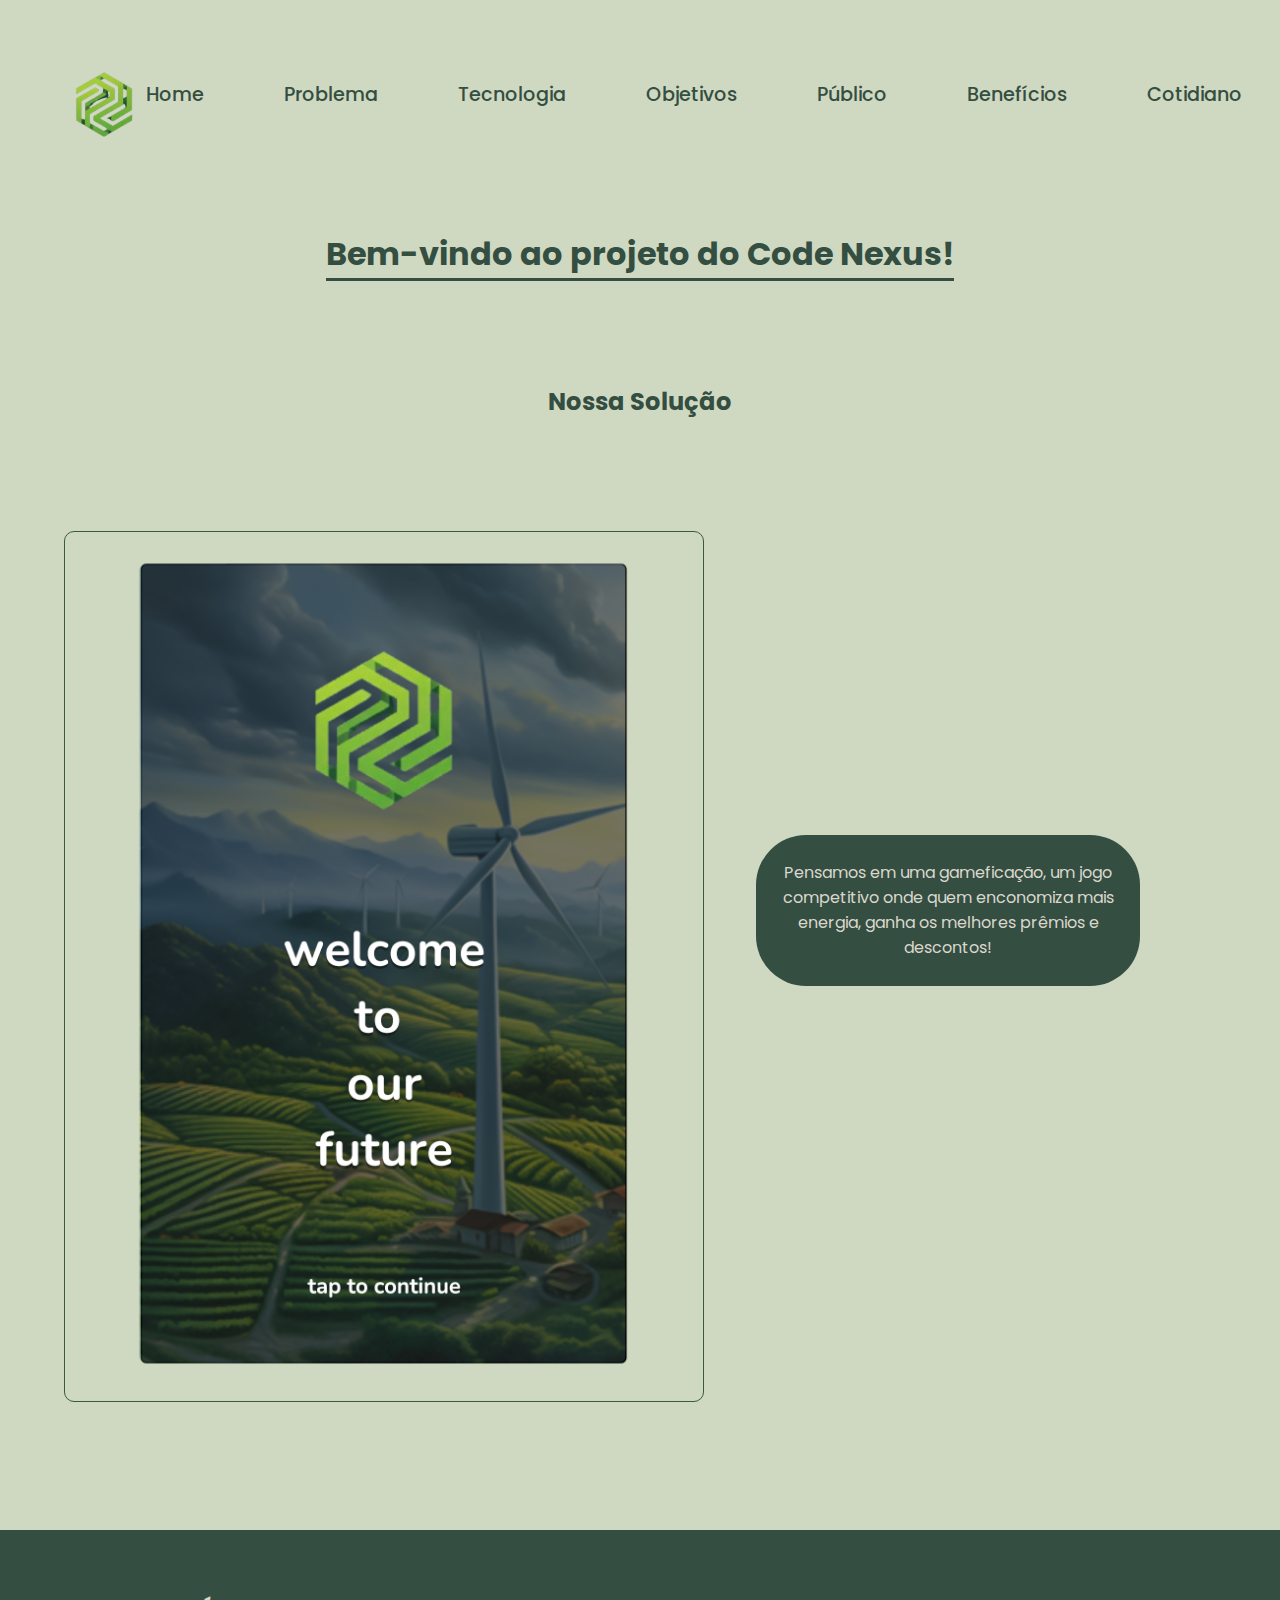
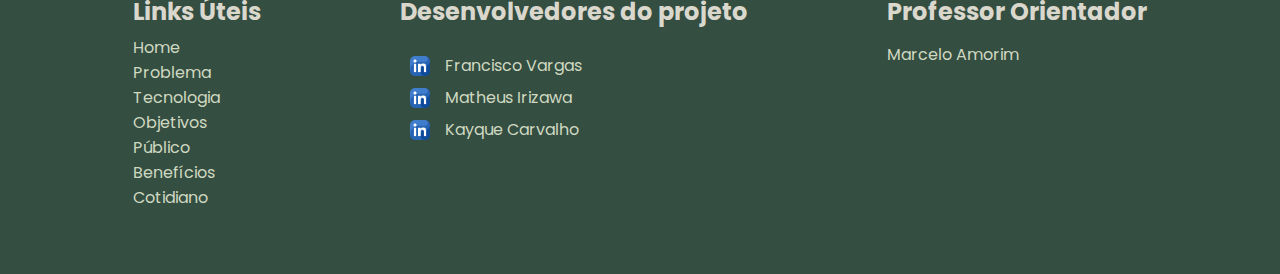
<file: index.html>
<!DOCTYPE html>
<html lang="pt-br">
<head>
    <meta charset="UTF-8">
    <meta name="viewport" content="width=device-width, initial-scale=1.0">
    <title>Global Solution | Front End</title>
    <!--chamando CSS externo-->
    <link rel="stylesheet" href="./src/css/style.css">
    <!--adicionando o logo na aba do site-->
    <link rel="shortcut icon" href="./src/assets/logo-verde-cnxs.png">
    <!--importando fonte, google fonts-->
    <link rel="preconnect" href="https://fonts.googleapis.com">
    <link rel="preconnect" href="https://fonts.gstatic.com" crossorigin>
    <link href="https://fonts.googleapis.com/css2?family=Poppins:ital,wght@0,100;0,200;0,300;0,400;0,500;0,600;0,700;0,800;0,900;1,100;1,200;1,300;1,400;1,500;1,600;1,700;1,800;1,900&display=swap" rel="stylesheet">
</head>
<body>
    <header>
        <img src="./src/assets/logo-verde-cnxs.png" alt="logo-da-equipe">
        <nav>
            <ul>
                <li><a href="./index.html">Home</a></li>
                <li><a href="./problema.html">Problema</a></li>
                <li><a href="./tecnologia.html">Tecnologia</a></li>
                <li><a href="./objetivos.html">Objetivos</a></li>
                <li><a href="./publico.html">Público</a></li>
                <li><a href="./beneficios.html">Benefícios</a></li>
                <li><a href="./cotidiano.html">Cotidiano</a></li>
            </ul>
        </nav>
    </header>

    <section class="section-principal">

        <div class="container-title">
            <h1>Bem-vindo ao projeto do Code Nexus!</h1>
        </div>

        <h2 class="title-sections">Nossa Solução</h2>

        <div class="container-b1">
            <div class="slideShow img-spl">
                <img id="image" alt="slideShow-das-telas"/>
            </div>
            <p>Pensamos em uma gameficação, um jogo competitivo onde quem enconomiza mais energia, ganha os melhores prêmios e descontos!</p>
        </div>

    </section>

    <footer class="rodape">
        <div class="c-left">
            <h2 id="title-left">Links Úteis</h2>
            <ul>
                <li><a href="./index.html">Home</a></li>
                <li><a href="./problema.html">Problema</a></li>
                <li><a href="./tecnologia.html">Tecnologia</a></li>
                <li><a href="./objetivos.html">Objetivos</a></li>
                <li><a href="./publico.html">Público</a></li>
                <li><a href="./beneficios.html">Benefícios</a></li>
                <li><a href="./cotidiano.html">Cotidiano</a></li>
            </ul>
        </div>
        <div class="c-right">
            <h2 id="title-right">Desenvolvedores do projeto</h2>
            <ul>
                <li><a href="https://www.linkedin.com/in/franciscovargas7/"><img src="./src/assets/linkedin.png"></a><a>Francisco Vargas</a></li>
                <li><a href="https://www.linkedin.com/in/"><img src="./src/assets/linkedin.png"></a><a>Matheus Irizawa</a></li>
                <li><a href="https://www.linkedin.com/in/kayque-carvalho-49a190283/"><img src="./src/assets/linkedin.png"></a><a>Kayque Carvalho</a></li>
            </ul>
        </div>
        <div class="c-mid">
            <h2>Professor Orientador</h2>
            <ul>
                <li><a>Marcelo Amorim</a></li>
            </ul>
        </div>
    </footer>

    <!--chamando o script externo-->
    <script src="./src/js/script.js"></script>
</body>
</html>
</file>
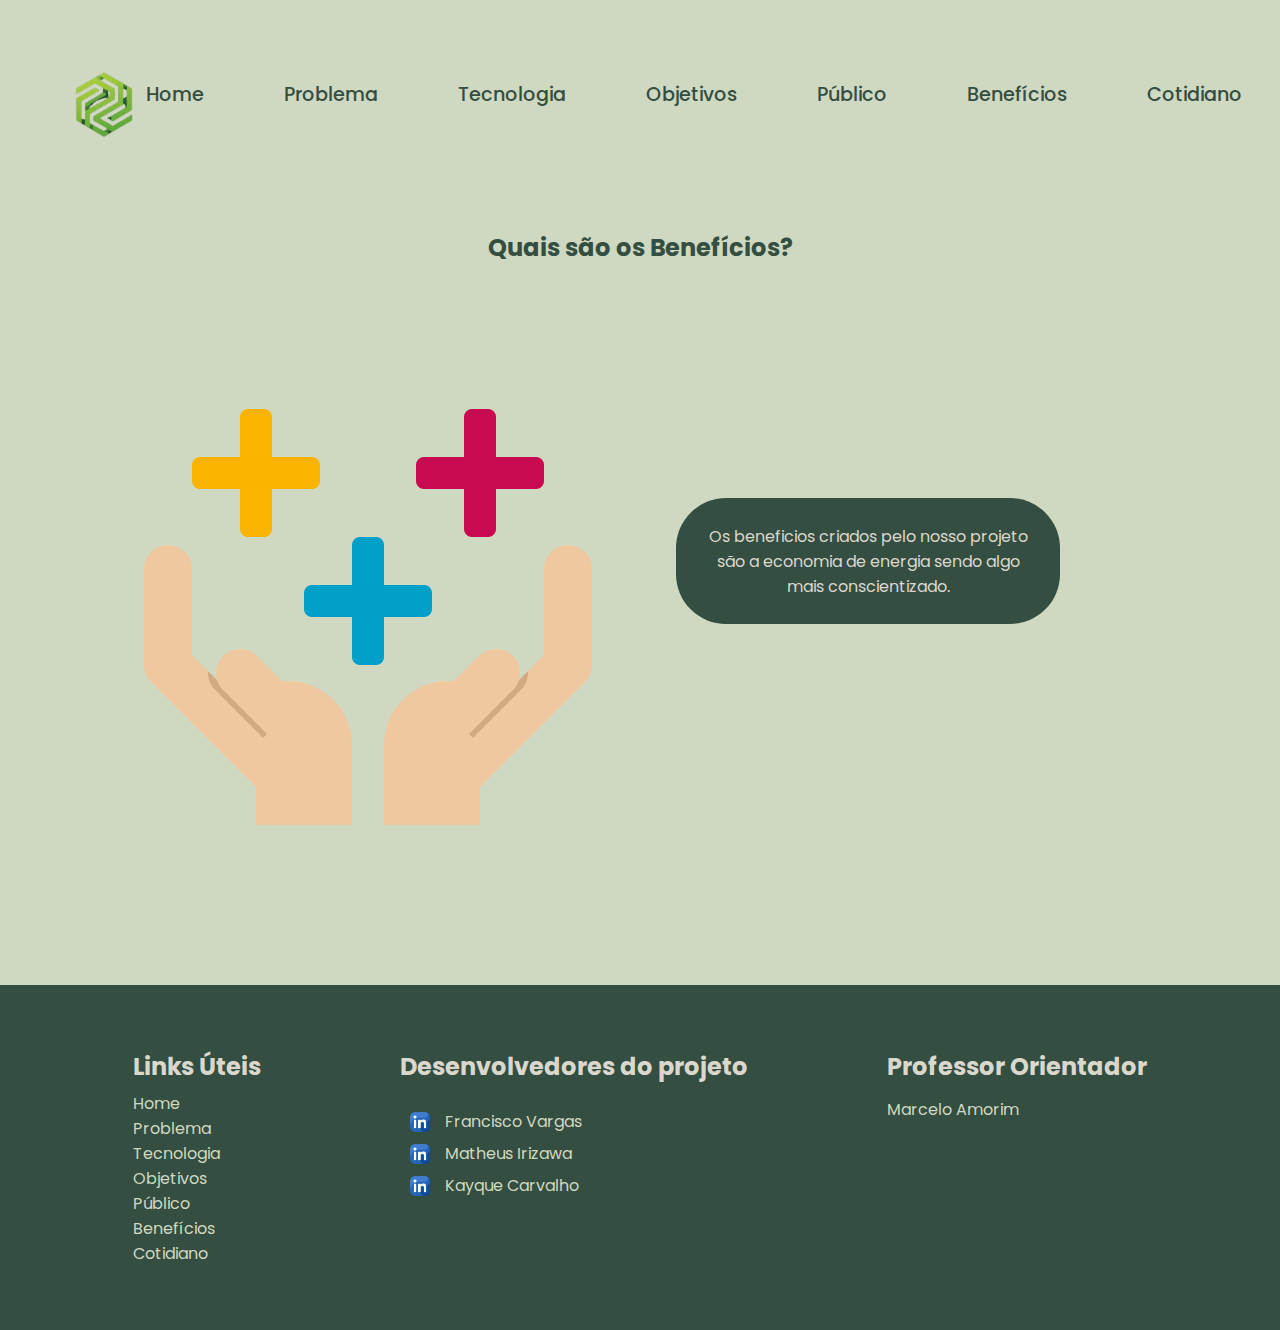
<file: beneficios.html>
<!DOCTYPE html>
<html lang="pt-br">
<head>
    <meta charset="UTF-8">
    <meta name="viewport" content="width=device-width, initial-scale=1.0">
    <title>Benefícios | Code Nexus</title>
    <link rel="stylesheet" href="./src/css/style.css">
    <!--adicionando o logo na aba do site-->
    <link rel="shortcut icon" href="./src/assets/logo-verde-cnxs.png">
    <!--importando fonte, google fonts-->
    <link rel="preconnect" href="https://fonts.googleapis.com">
    <link rel="preconnect" href="https://fonts.gstatic.com" crossorigin>
    <link href="https://fonts.googleapis.com/css2?family=Poppins:ital,wght@0,100;0,200;0,300;0,400;0,500;0,600;0,700;0,800;0,900;1,100;1,200;1,300;1,400;1,500;1,600;1,700;1,800;1,900&display=swap" rel="stylesheet">
</head>
<body>
    <header>
        <img src="./src/assets/logo-verde-cnxs.png" alt="logo-da-equipe">
        <nav>
            <ul>
                <li><a href="./index.html">Home</a></li>
                <li><a href="./problema.html">Problema</a></li>
                <li><a href="./tecnologia.html">Tecnologia</a></li>
                <li><a href="./objetivos.html">Objetivos</a></li>
                <li><a href="./publico.html">Público</a></li>
                <li><a href="./beneficios.html">Benefícios</a></li>
                <li><a href="./cotidiano.html">Cotidiano</a></li>
            </ul>
        </nav>
    </header>
    <h2 class="title-sections">Quais são os Benefícios?</h2>

    <div class="container-b1">
        <img src="./src/assets/img8.png" class="img-icon" alt="img-beneficios">
        <p>Os beneficios criados pelo nosso projeto são a economia de energia sendo algo mais conscientizado.</p>
    </div>

    <footer class="rodape">
        <div class="c-left">
            <h2 id="title-left">Links Úteis</h2>
            <ul>
                <li><a href="./index.html">Home</a></li>
                <li><a href="./problema.html">Problema</a></li>
                <li><a href="./tecnologia.html">Tecnologia</a></li>
                <li><a href="./objetivos.html">Objetivos</a></li>
                <li><a href="./publico.html">Público</a></li>
                <li><a href="./beneficios.html">Benefícios</a></li>
                <li><a href="./cotidiano.html">Cotidiano</a></li>
            </ul>
        </div>
        <div class="c-right">
            <h2 id="title-right">Desenvolvedores do projeto</h2>
            <ul>
                <li><a href="https://www.linkedin.com/in/franciscovargas7/"><img src="./src/assets/linkedin.png"></a><a>Francisco Vargas</a></li>
                <li><a href="https://www.linkedin.com/in/"><img src="./src/assets/linkedin.png"></a><a>Matheus Irizawa</a></li>
                <li><a href="https://www.linkedin.com/in/kayque-carvalho-49a190283/"><img src="./src/assets/linkedin.png"></a><a>Kayque Carvalho</a></li>
            </ul>
        </div>
        <div class="c-mid">
            <h2>Professor Orientador</h2>
            <ul>
                <li><a>Marcelo Amorim</a></li>
            </ul>
        </div>
    </footer>
</body> 
</html>
</file>
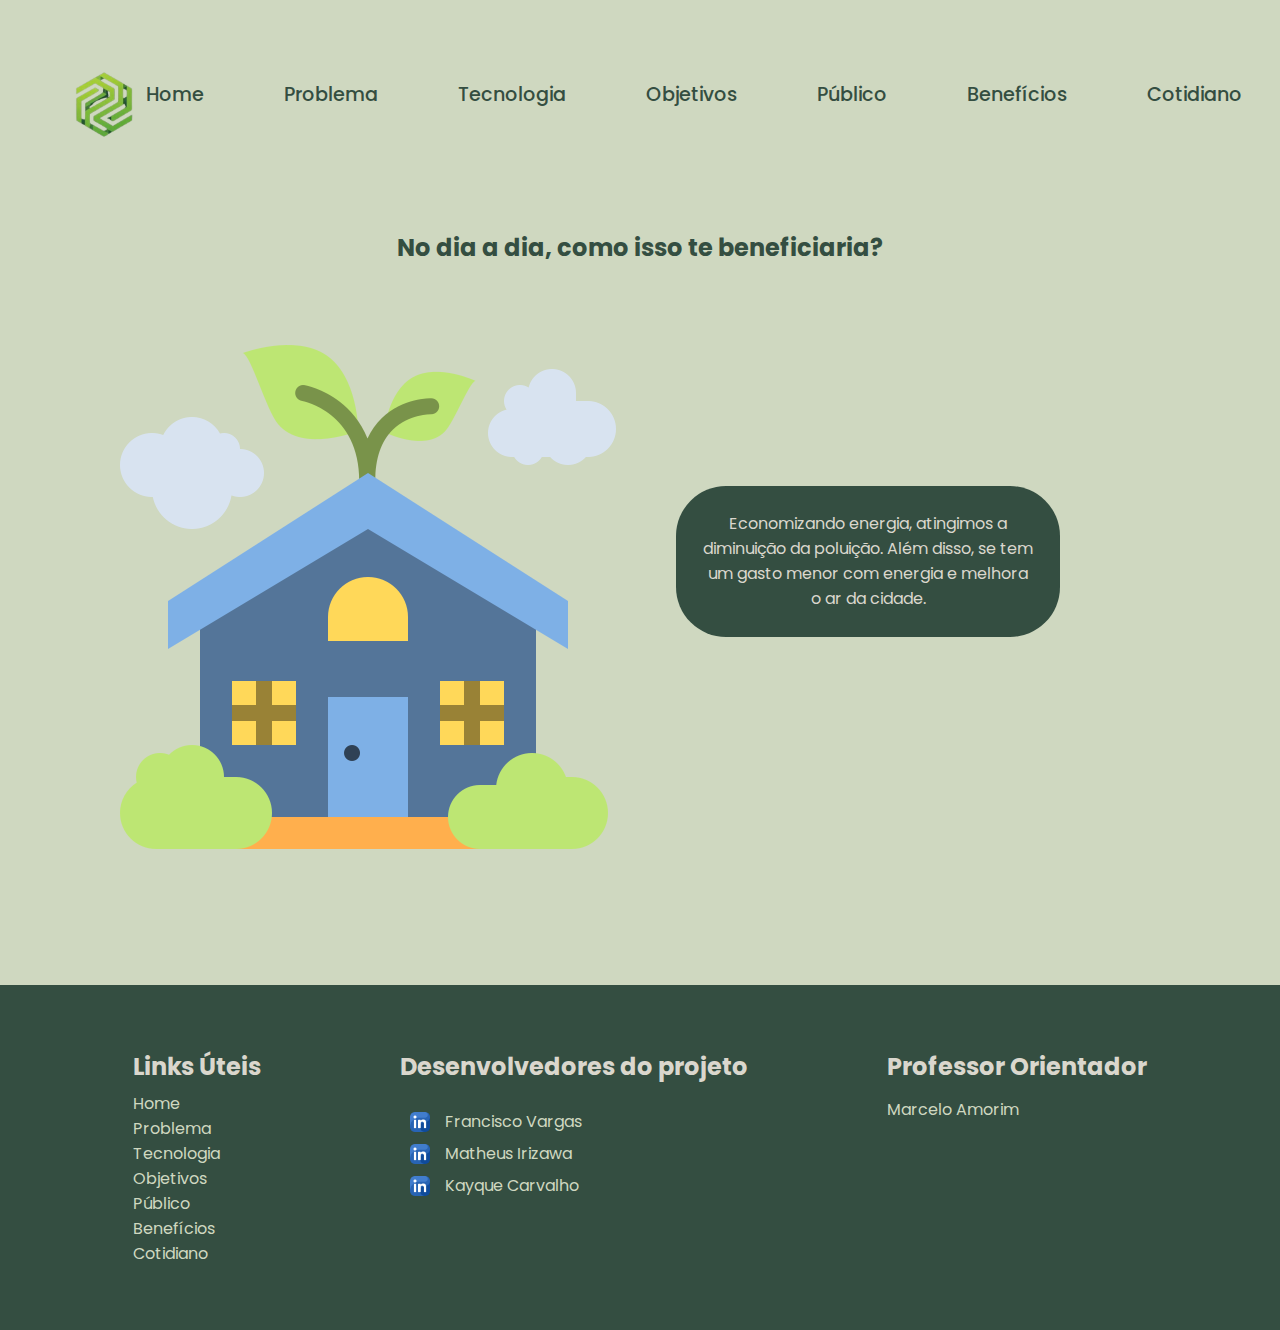
<file: cotidiano.html>
<!DOCTYPE html>
<html lang="pt-br">
<head>
    <meta charset="UTF-8">
    <meta name="viewport" content="width=device-width, initial-scale=1.0">
    <title>Cotidiano | Code Nexus</title>
    <link rel="stylesheet" href="./src/css/style.css">
    <!--adicionando o logo na aba do site-->
    <link rel="shortcut icon" href="./src/assets/logo-verde-cnxs.png">
    <!--importando fonte, google fonts-->
    <link rel="preconnect" href="https://fonts.googleapis.com">
    <link rel="preconnect" href="https://fonts.gstatic.com" crossorigin>
    <link href="https://fonts.googleapis.com/css2?family=Poppins:ital,wght@0,100;0,200;0,300;0,400;0,500;0,600;0,700;0,800;0,900;1,100;1,200;1,300;1,400;1,500;1,600;1,700;1,800;1,900&display=swap" rel="stylesheet">
</head>
<body>
    <header>
        <img src="./src/assets/logo-verde-cnxs.png" alt="logo-da-equipe">
        <nav>
            <ul>
                <li><a href="./index.html">Home</a></li>
                <li><a href="./problema.html">Problema</a></li>
                <li><a href="./tecnologia.html">Tecnologia</a></li>
                <li><a href="./objetivos.html">Objetivos</a></li>
                <li><a href="./publico.html">Público</a></li>
                <li><a href="./beneficios.html">Benefícios</a></li>
                <li><a href="./cotidiano.html">Cotidiano</a></li>
            </ul>
        </nav>
    </header>
    <h2 class="title-sections">No dia a dia, como isso te beneficiaria?</h2>

    <div class="container-b1">
        <img src="./src/assets/img7.png" class="img-icon" alt="imagem-dia-a-dia">
        <p>Economizando energia, atingimos a diminuição da poluição. Além disso, se tem um gasto menor com energia e melhora o ar da cidade.</p>
    </div>

    <footer class="rodape">
        <div class="c-left">
            <h2 id="title-left">Links Úteis</h2>
            <ul>
                <li><a href="./index.html">Home</a></li>
                <li><a href="./problema.html">Problema</a></li>
                <li><a href="./tecnologia.html">Tecnologia</a></li>
                <li><a href="./objetivos.html">Objetivos</a></li>
                <li><a href="./publico.html">Público</a></li>
                <li><a href="./beneficios.html">Benefícios</a></li>
                <li><a href="./cotidiano.html">Cotidiano</a></li>
            </ul>
        </div>
        <div class="c-right">
            <h2 id="title-right">Desenvolvedores do projeto</h2>
            <ul>
                <li><a href="https://www.linkedin.com/in/franciscovargas7/"><img src="./src/assets/linkedin.png"></a><a>Francisco Vargas</a></li>
                <li><a href="https://www.linkedin.com/in/"><img src="./src/assets/linkedin.png"></a><a>Matheus Irizawa</a></li>
                <li><a href="https://www.linkedin.com/in/kayque-carvalho-49a190283/"><img src="./src/assets/linkedin.png"></a><a>Kayque Carvalho</a></li>
            </ul>
        </div>
        <div class="c-mid">
            <h2>Professor Orientador</h2>
            <ul>
                <li><a>Marcelo Amorim</a></li>
            </ul>
        </div>
    </footer>
</body>
</html>
</file>
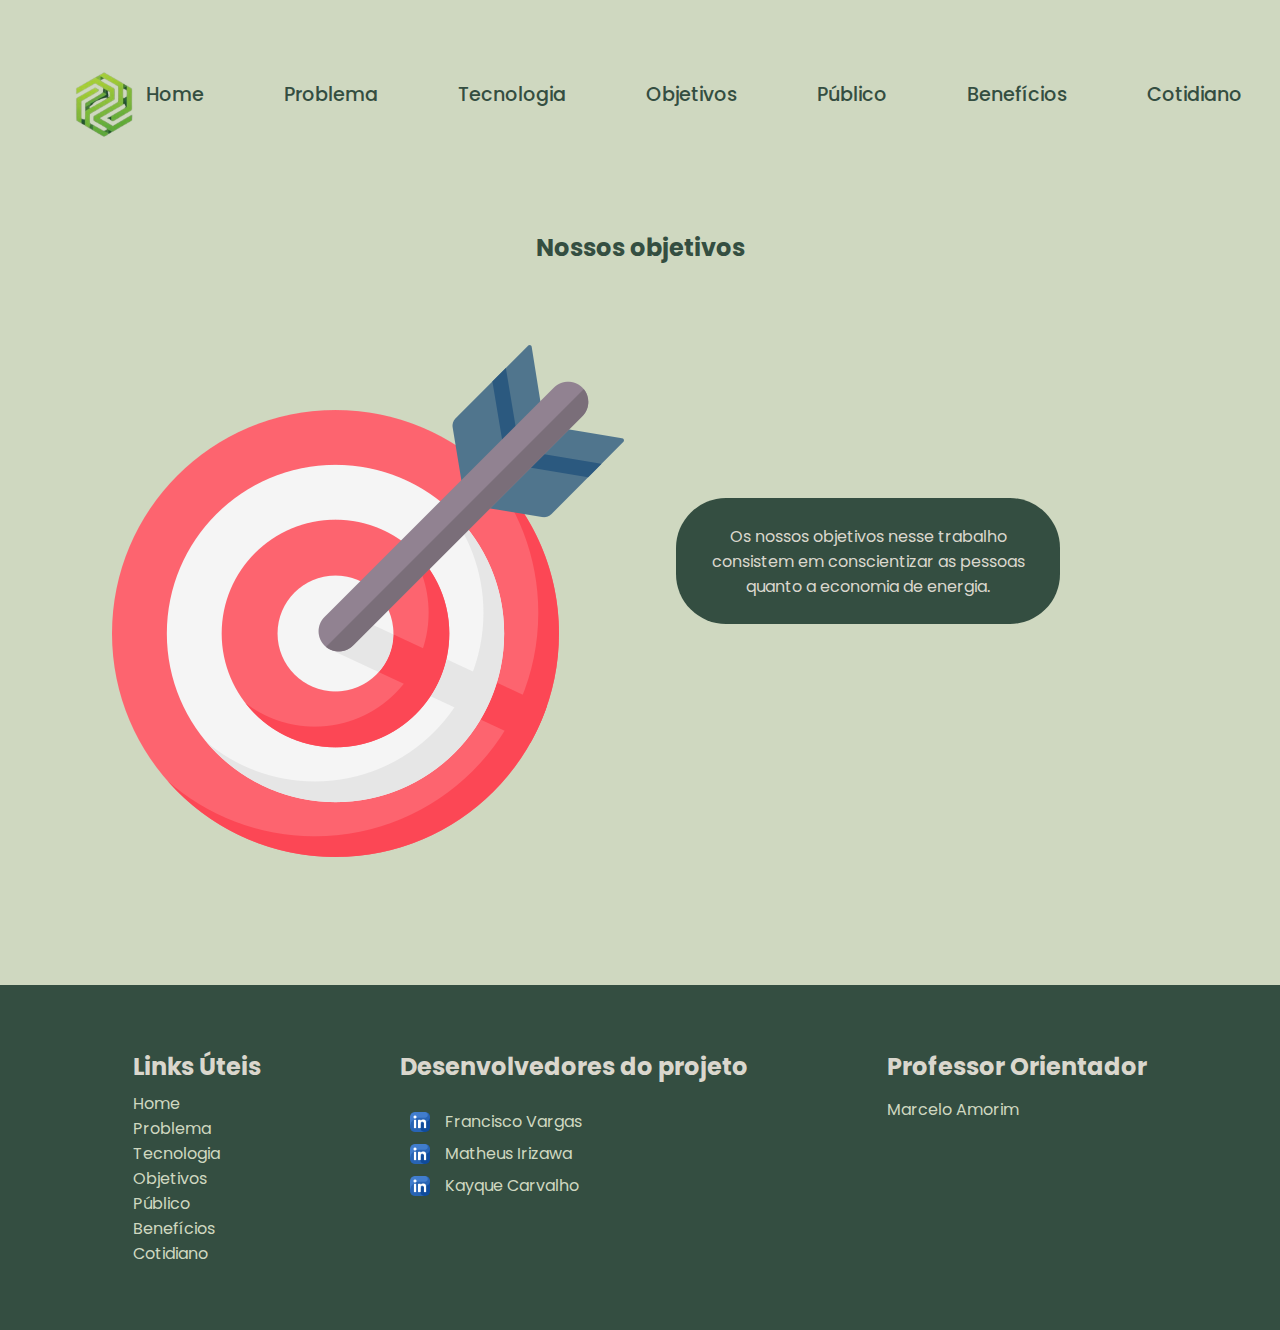
<file: objetivos.html>
<!DOCTYPE html>
<html lang="pt-br">
<head>
    <meta charset="UTF-8">
    <meta name="viewport" content="width=device-width, initial-scale=1.0">
    <title>Objetivos | Code Nexus</title>
    <link rel="stylesheet" href="./src/css/style.css">
    <!--adicionando o logo na aba do site-->
    <link rel="shortcut icon" href="./src/assets/logo-verde-cnxs.png">
    <!--importando fonte, google fonts-->
    <link rel="preconnect" href="https://fonts.googleapis.com">
    <link rel="preconnect" href="https://fonts.gstatic.com" crossorigin>
    <link href="https://fonts.googleapis.com/css2?family=Poppins:ital,wght@0,100;0,200;0,300;0,400;0,500;0,600;0,700;0,800;0,900;1,100;1,200;1,300;1,400;1,500;1,600;1,700;1,800;1,900&display=swap" rel="stylesheet">
</head>
<body>
    <header>
        <img src="./src/assets/logo-verde-cnxs.png" alt="logo-da-equipe">
        <nav>
            <ul>
                <li><a href="./index.html">Home</a></li>
                <li><a href="./problema.html">Problema</a></li>
                <li><a href="./tecnologia.html">Tecnologia</a></li>
                <li><a href="./objetivos.html">Objetivos</a></li>
                <li><a href="./publico.html">Público</a></li>
                <li><a href="./beneficios.html">Benefícios</a></li>
                <li><a href="./cotidiano.html">Cotidiano</a></li>
            </ul>
        </nav>
    </header>
    <h2 class="title-sections">Nossos objetivos</h2>

    <div class="container-b1">
        <img src="./src/assets/img10.png" class="img-icon" alt="img-objetivos-do-projeto">
        <p>Os nossos objetivos nesse trabalho consistem em conscientizar as pessoas quanto a economia de energia.</p>
    </div>

    <footer class="rodape">
        <div class="c-left">
            <h2 id="title-left">Links Úteis</h2>
            <ul>
                <li><a href="./index.html">Home</a></li>
                <li><a href="./problema.html">Problema</a></li>
                <li><a href="./tecnologia.html">Tecnologia</a></li>
                <li><a href="./objetivos.html">Objetivos</a></li>
                <li><a href="./publico.html">Público</a></li>
                <li><a href="./beneficios.html">Benefícios</a></li>
                <li><a href="./cotidiano.html">Cotidiano</a></li>
            </ul>
        </div>
        <div class="c-right">
            <h2 id="title-right">Desenvolvedores do projeto</h2>
            <ul>
                <li><a href="https://www.linkedin.com/in/franciscovargas7/"><img src="./src/assets/linkedin.png"></a><a>Francisco Vargas</a></li>
                <li><a href="https://www.linkedin.com/in/"><img src="./src/assets/linkedin.png"></a><a>Matheus Irizawa</a></li>
                <li><a href="https://www.linkedin.com/in/kayque-carvalho-49a190283/"><img src="./src/assets/linkedin.png"></a><a>Kayque Carvalho</a></li>
            </ul>
        </div>
        <div class="c-mid">
            <h2>Professor Orientador</h2>
            <ul>
                <li><a>Marcelo Amorim</a></li>
            </ul>
        </div>
    </footer>
</body>
</html>
</file>
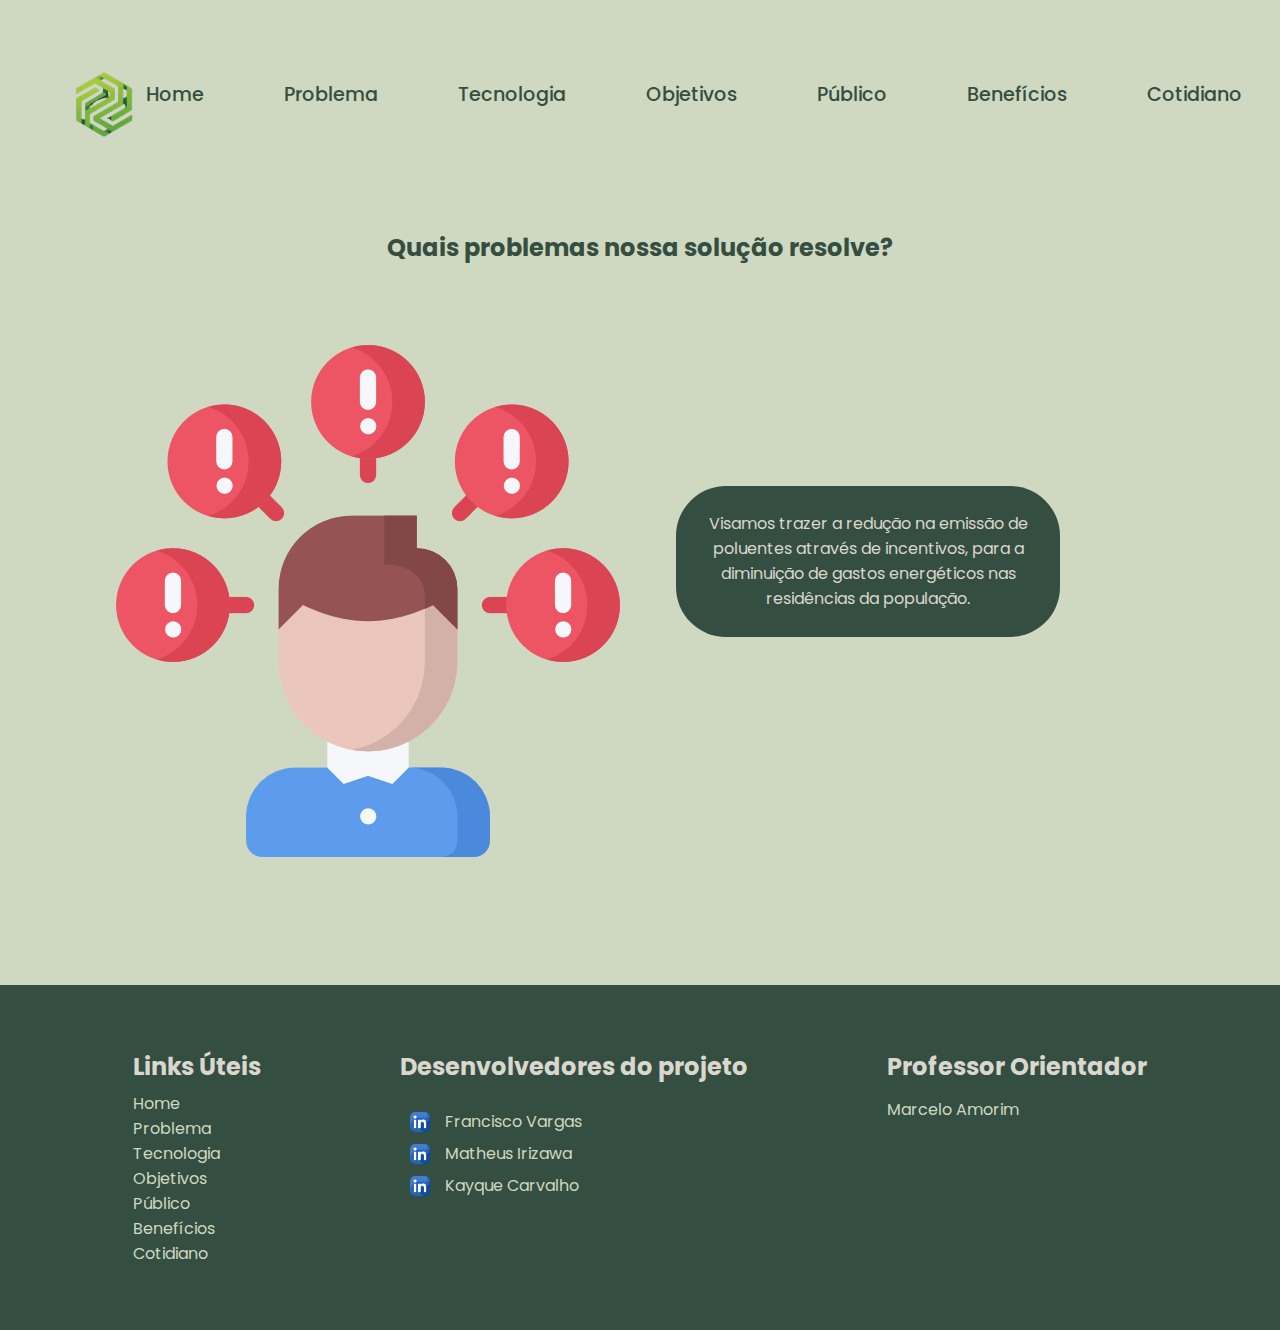
<file: problema.html>
<!DOCTYPE html>
<html lang="pt-br">
<head>
    <meta charset="UTF-8">
    <meta name="viewport" content="width=device-width, initial-scale=1.0">
    <title>Problema | Code Nexus</title>
    <link rel="stylesheet" href="./src/css/style.css">
    <!--adicionando o logo na aba do site-->
    <link rel="shortcut icon" href="./src/assets/logo-verde-cnxs.png">
    <!--importando fonte, google fonts-->
    <link rel="preconnect" href="https://fonts.googleapis.com">
    <link rel="preconnect" href="https://fonts.gstatic.com" crossorigin>
    <link href="https://fonts.googleapis.com/css2?family=Poppins:ital,wght@0,100;0,200;0,300;0,400;0,500;0,600;0,700;0,800;0,900;1,100;1,200;1,300;1,400;1,500;1,600;1,700;1,800;1,900&display=swap" rel="stylesheet">
</head>
<body>
    <header>
        <img src="./src/assets/logo-verde-cnxs.png" alt="logo-da-equipe">
        <nav>
            <ul>
                <li><a href="./index.html">Home</a></li>
                <li><a href="./problema.html">Problema</a></li>
                <li><a href="./tecnologia.html">Tecnologia</a></li>
                <li><a href="./objetivos.html">Objetivos</a></li>
                <li><a href="./publico.html">Público</a></li>
                <li><a href="./beneficios.html">Benefícios</a></li>
                <li><a href="./cotidiano.html">Cotidiano</a></li>
            </ul>
        </nav>
    </header>
    <h2 class="title-sections">Quais problemas nossa solução resolve?</h2>

    <div class="container-b1">
        <img src="./src/assets/img12.png" class="img-icon" alt="imagem-problema">
        <p>Visamos trazer a redução na emissão de poluentes através de incentivos, para a diminuição de gastos energéticos nas residências da população.</p>
    </div>

    <footer class="rodape">
        <div class="c-left">
            <h2 id="title-left">Links Úteis</h2>
            <ul>
                <li><a href="./index.html">Home</a></li>
                <li><a href="./problema.html">Problema</a></li>
                <li><a href="./tecnologia.html">Tecnologia</a></li>
                <li><a href="./objetivos.html">Objetivos</a></li>
                <li><a href="./publico.html">Público</a></li>
                <li><a href="./beneficios.html">Benefícios</a></li>
                <li><a href="./cotidiano.html">Cotidiano</a></li>
            </ul>
        </div>
        <div class="c-right">
            <h2 id="title-right">Desenvolvedores do projeto</h2>
            <ul>
                <li><a href="https://www.linkedin.com/in/franciscovargas7/"><img src="./src/assets/linkedin.png"></a><a>Francisco Vargas</a></li>
                <li><a href="https://www.linkedin.com/in/"><img src="./src/assets/linkedin.png"></a><a>Matheus Irizawa</a></li>
                <li><a href="https://www.linkedin.com/in/kayque-carvalho-49a190283/"><img src="./src/assets/linkedin.png"></a><a>Kayque Carvalho</a></li>
            </ul>
        </div>
        <div class="c-mid">
            <h2>Professor Orientador</h2>
            <ul>
                <li><a>Marcelo Amorim</a></li>
            </ul>
        </div>
    </footer>
</body>
</html>
</file>
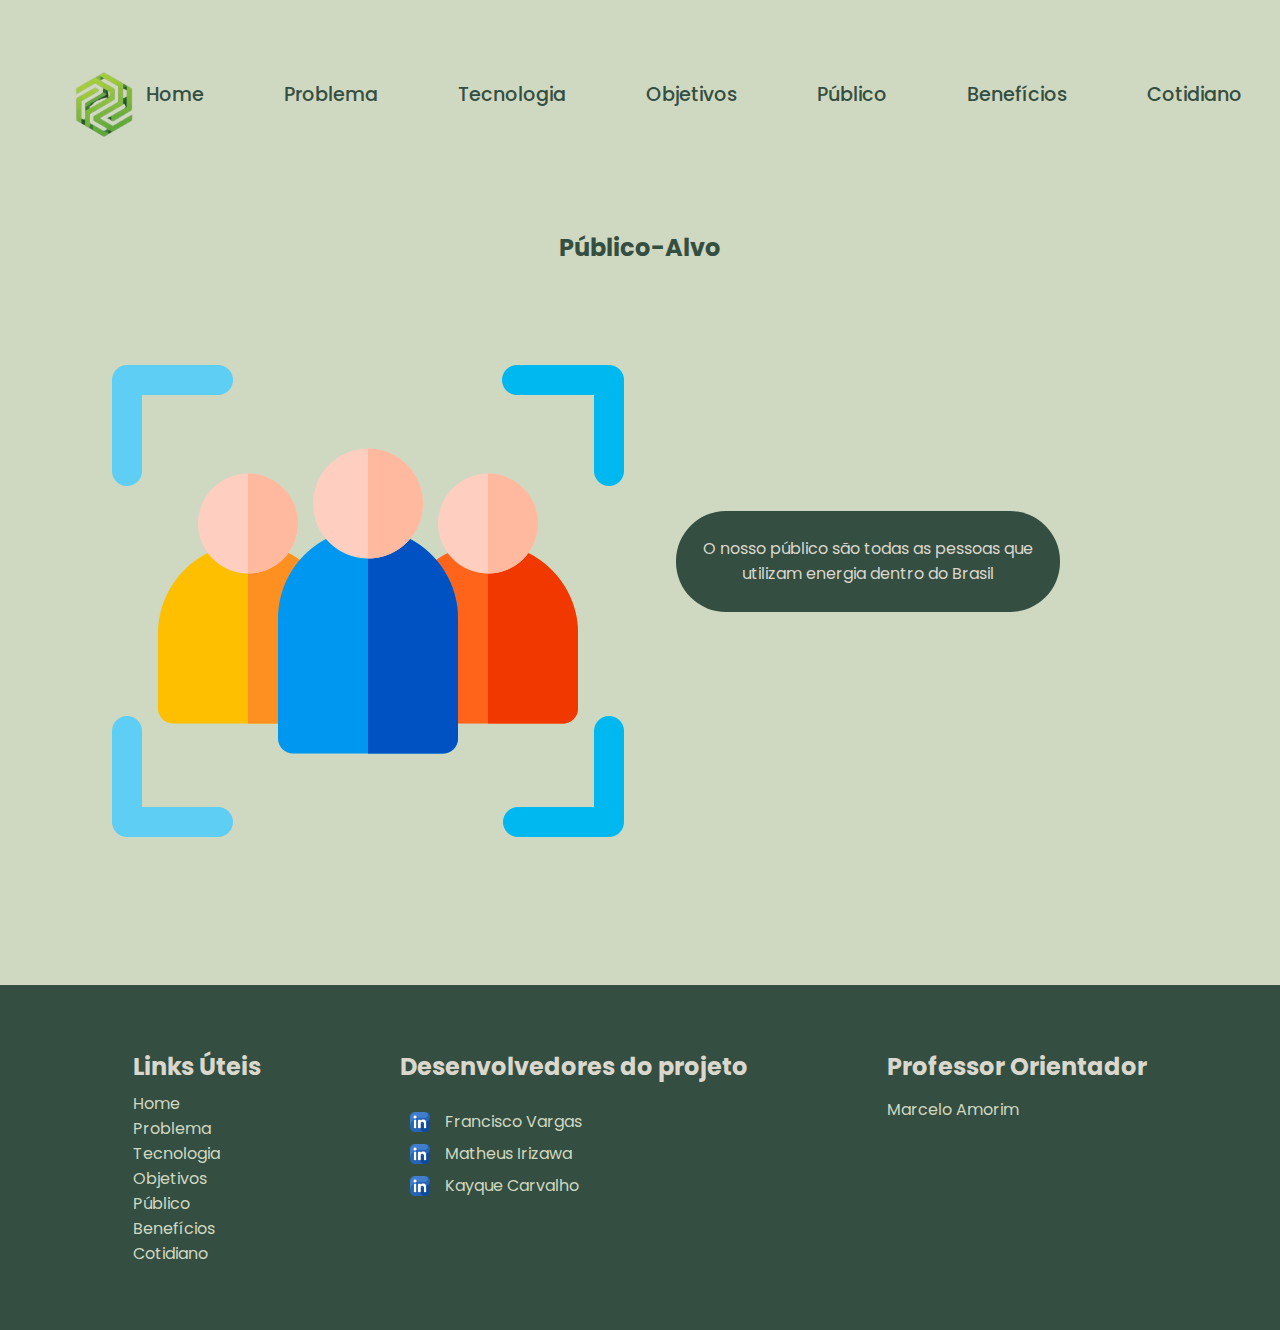
<file: publico.html>
<!DOCTYPE html>
<html lang="pt-br">
<head>
    <meta charset="UTF-8">
    <meta name="viewport" content="width=device-width, initial-scale=1.0">
    <title>Público | Code Nexus</title>
    <link rel="stylesheet" href="./src/css/style.css">
    <!--adicionando o logo na aba do site-->
    <link rel="shortcut icon" href="./src/assets/logo-verde-cnxs.png">
    <!--importando fonte, google fonts-->
    <link rel="preconnect" href="https://fonts.googleapis.com">
    <link rel="preconnect" href="https://fonts.gstatic.com" crossorigin>
    <link href="https://fonts.googleapis.com/css2?family=Poppins:ital,wght@0,100;0,200;0,300;0,400;0,500;0,600;0,700;0,800;0,900;1,100;1,200;1,300;1,400;1,500;1,600;1,700;1,800;1,900&display=swap" rel="stylesheet">
</head>
<body>
    <header>
        <img src="./src/assets/logo-verde-cnxs.png" alt="logo-da-equipe">
        <nav>
            <ul>
                <li><a href="./index.html">Home</a></li>
                <li><a href="./problema.html">Problema</a></li>
                <li><a href="./tecnologia.html">Tecnologia</a></li>
                <li><a href="./objetivos.html">Objetivos</a></li>
                <li><a href="./publico.html">Público</a></li>
                <li><a href="./beneficios.html">Benefícios</a></li>
                <li><a href="./cotidiano.html">Cotidiano</a></li>
            </ul>
        </nav>
    </header>
    <h2 class="title-sections">Público-Alvo</h2>

    <div class="container-b1">
        <img src="./src/assets/img9.png" class="img-icon" alt="img-publico-alvo">
        <p>O nosso público são todas as pessoas que utilizam energia dentro do Brasil</p>
    </div>

    <footer class="rodape">
        <div class="c-left">
            <h2 id="title-left">Links Úteis</h2>
            <ul>
                <li><a href="./index.html">Home</a></li>
                <li><a href="./problema.html">Problema</a></li>
                <li><a href="./tecnologia.html">Tecnologia</a></li>
                <li><a href="./objetivos.html">Objetivos</a></li>
                <li><a href="./publico.html">Público</a></li>
                <li><a href="./beneficios.html">Benefícios</a></li>
                <li><a href="./cotidiano.html">Cotidiano</a></li>
            </ul>
        </div>
        <div class="c-right">
            <h2 id="title-right">Desenvolvedores do projeto</h2>
            <ul>
                <li><a href="https://www.linkedin.com/in/franciscovargas7/"><img src="./src/assets/linkedin.png"></a><a>Francisco Vargas</a></li>
                <li><a href="https://www.linkedin.com/in/"><img src="./src/assets/linkedin.png"></a><a>Matheus Irizawa</a></li>
                <li><a href="https://www.linkedin.com/in/kayque-carvalho-49a190283/"><img src="./src/assets/linkedin.png"></a><a>Kayque Carvalho</a></li>
            </ul>
        </div>
        <div class="c-mid">
            <h2>Professor Orientador</h2>
            <ul>
                <li><a>Marcelo Amorim</a></li>
            </ul>
        </div>
    </footer>
</body>
</html>
</file>
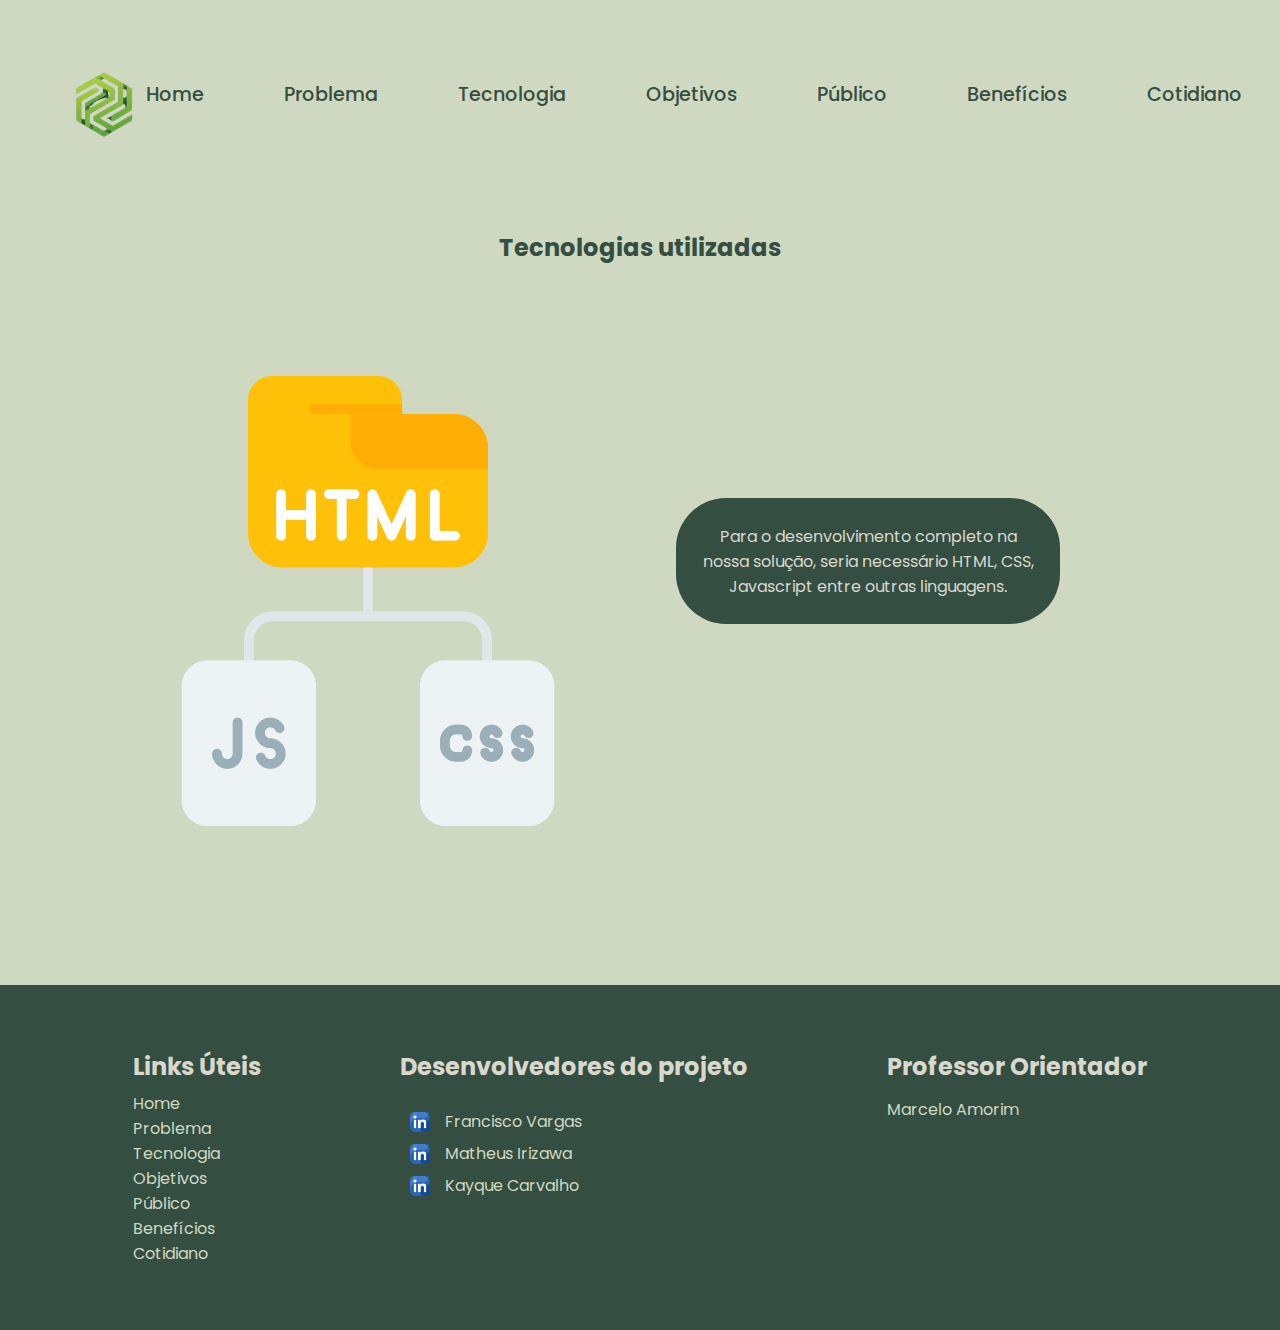
<file: tecnologia.html>
<!DOCTYPE html>
<html lang="pt-br">
<head>
    <meta charset="UTF-8">
    <meta name="viewport" content="width=device-width, initial-scale=1.0">
    <title>Tecnologia | Code Nexus</title>
    <link rel="stylesheet" href="./src/css/style.css">
    <!--adicionando o logo na aba do site-->
    <link rel="shortcut icon" href="./src/assets/logo-verde-cnxs.png">
    <!--importando fonte, google fonts-->
    <link rel="preconnect" href="https://fonts.googleapis.com">
    <link rel="preconnect" href="https://fonts.gstatic.com" crossorigin>
    <link href="https://fonts.googleapis.com/css2?family=Poppins:ital,wght@0,100;0,200;0,300;0,400;0,500;0,600;0,700;0,800;0,900;1,100;1,200;1,300;1,400;1,500;1,600;1,700;1,800;1,900&display=swap" rel="stylesheet">
</head>
<body>
    <header>
        <img src="./src/assets/logo-verde-cnxs.png" alt="logo-da-equipe">
        <nav>
            <ul>
                <li><a href="./index.html">Home</a></li>
                <li><a href="./problema.html">Problema</a></li>
                <li><a href="./tecnologia.html">Tecnologia</a></li>
                <li><a href="./objetivos.html">Objetivos</a></li>
                <li><a href="./publico.html">Público</a></li>
                <li><a href="./beneficios.html">Benefícios</a></li>
                <li><a href="./cotidiano.html">Cotidiano</a></li>
            </ul>
        </nav>
    </header>
    <h2 class="title-sections">Tecnologias utilizadas</h2>

    <div class="container-b1">
        <img src="./src/assets/img11.png" class="img-icon" alt="img-techs-utilizadas">
        <p>Para o desenvolvimento completo na nossa solução, seria necessário HTML, CSS, Javascript entre outras linguagens.</p>
    </div>

    <footer class="rodape">
        <div class="c-left">
            <h2 id="title-left">Links Úteis</h2>
            <ul>
                <li><a href="./index.html">Home</a></li>
                <li><a href="./problema.html">Problema</a></li>
                <li><a href="./tecnologia.html">Tecnologia</a></li>
                <li><a href="./objetivos.html">Objetivos</a></li>
                <li><a href="./publico.html">Público</a></li>
                <li><a href="./beneficios.html">Benefícios</a></li>
                <li><a href="./cotidiano.html">Cotidiano</a></li>
            </ul>
        </div>
        <div class="c-right">
            <h2 id="title-right">Desenvolvedores do projeto</h2>
            <ul>
                <li><a href="https://www.linkedin.com/in/franciscovargas7/"><img src="./src/assets/linkedin.png"></a><a>Francisco Vargas</a></li>
                <li><a href="https://www.linkedin.com/in/"><img src="./src/assets/linkedin.png"></a><a>Matheus Irizawa</a></li>
                <li><a href="https://www.linkedin.com/in/kayque-carvalho-49a190283/"><img src="./src/assets/linkedin.png"></a><a>Kayque Carvalho</a></li>
            </ul>
        </div>
        <div class="c-mid">
            <h2>Professor Orientador</h2>
            <ul>
                <li><a>Marcelo Amorim</a></li>
            </ul>
        </div>
    </footer>
</body>
</html>
</file>
<file: src/css/style.css>
/*reset CSS*/
*{
    margin: 0;
    padding: 0;
    box-sizing: border-box;
    font-family: "Poppins", sans-serif;
    text-decoration: none;
    list-style: none;
}

/*criano variáveis cor*/
:root {
    --bg-color: #dad7cd;
    --second-bg-color: #cfd8c0;
    --text-color: #344e41;
    --main-color: #3a5a40;
}


/*body*/
body{
    background-color: var(--second-bg-color);
}


/*barra de navegação*/
header{
    display: flex;
    justify-content: space-between;
    height: 100px;
    padding: 4rem;
}

header nav ul{
    display: flex;
    gap: 5rem;
    margin-top: 1rem;
}

header img{
    height: 80px;
}

header a{
    font-size: 1.2rem;
    color: var(--text-color);
    font-weight: 500;
    transition: 0.3s ease;
    border-bottom: 3px solid transparent;
}

header a:hover, header a.active {
    color: var(--main-color);
    border-bottom: 3px solid var(--main-color);
}


/*section-principal*/
.container-title{
    display: flex;
    justify-content: center;
}

.section-principal h1{
    margin-top: 8%;
    text-align: center;
    color: var(--text-color);
    border-bottom: 3px solid var(--text-color);
}

.img-spl{
    border-radius: 10px;
    border: 1px solid var(--main-color);
    width: 50%;
    margin-left: 4rem;
    margin-top: 7rem;
}

.img-icon{
    margin-left: 7rem;
    margin-top: 5rem;
}

.container-b1{ /*b1 = bloco 1*/
    display: flex;
    align-items: center;
    text-align: center;
    gap: 20px;
}

.container-b1 p{
    color: var(--bg-color);
    width: 30%;
    background-color: var(--text-color);
    border-radius: 50px;
    padding: 2%;
    margin-left: 2rem;
}

.title-sections{
    text-align: center;
    margin-top: 8%;
    color: var(--text-color);
}

#image{
    width: 500px;
}

/*Rodapé*/

.rodape{
    margin-top: 10%;
    display: flex;
    justify-content: space-around;
    background-color: var(--text-color);
    padding: 5%;
}

.rodape a{
    color: var(--second-bg-color);
}

.rodape a:hover{
    color: green;
    transition: 0.3s;
}

.rodape h2{
    color: var(--bg-color);
    margin-bottom: 5%;
}

.rodape img{
    width: 30px;
    margin: 5px 10px -10px 5px;
    padding: 5px;
}
</file>
